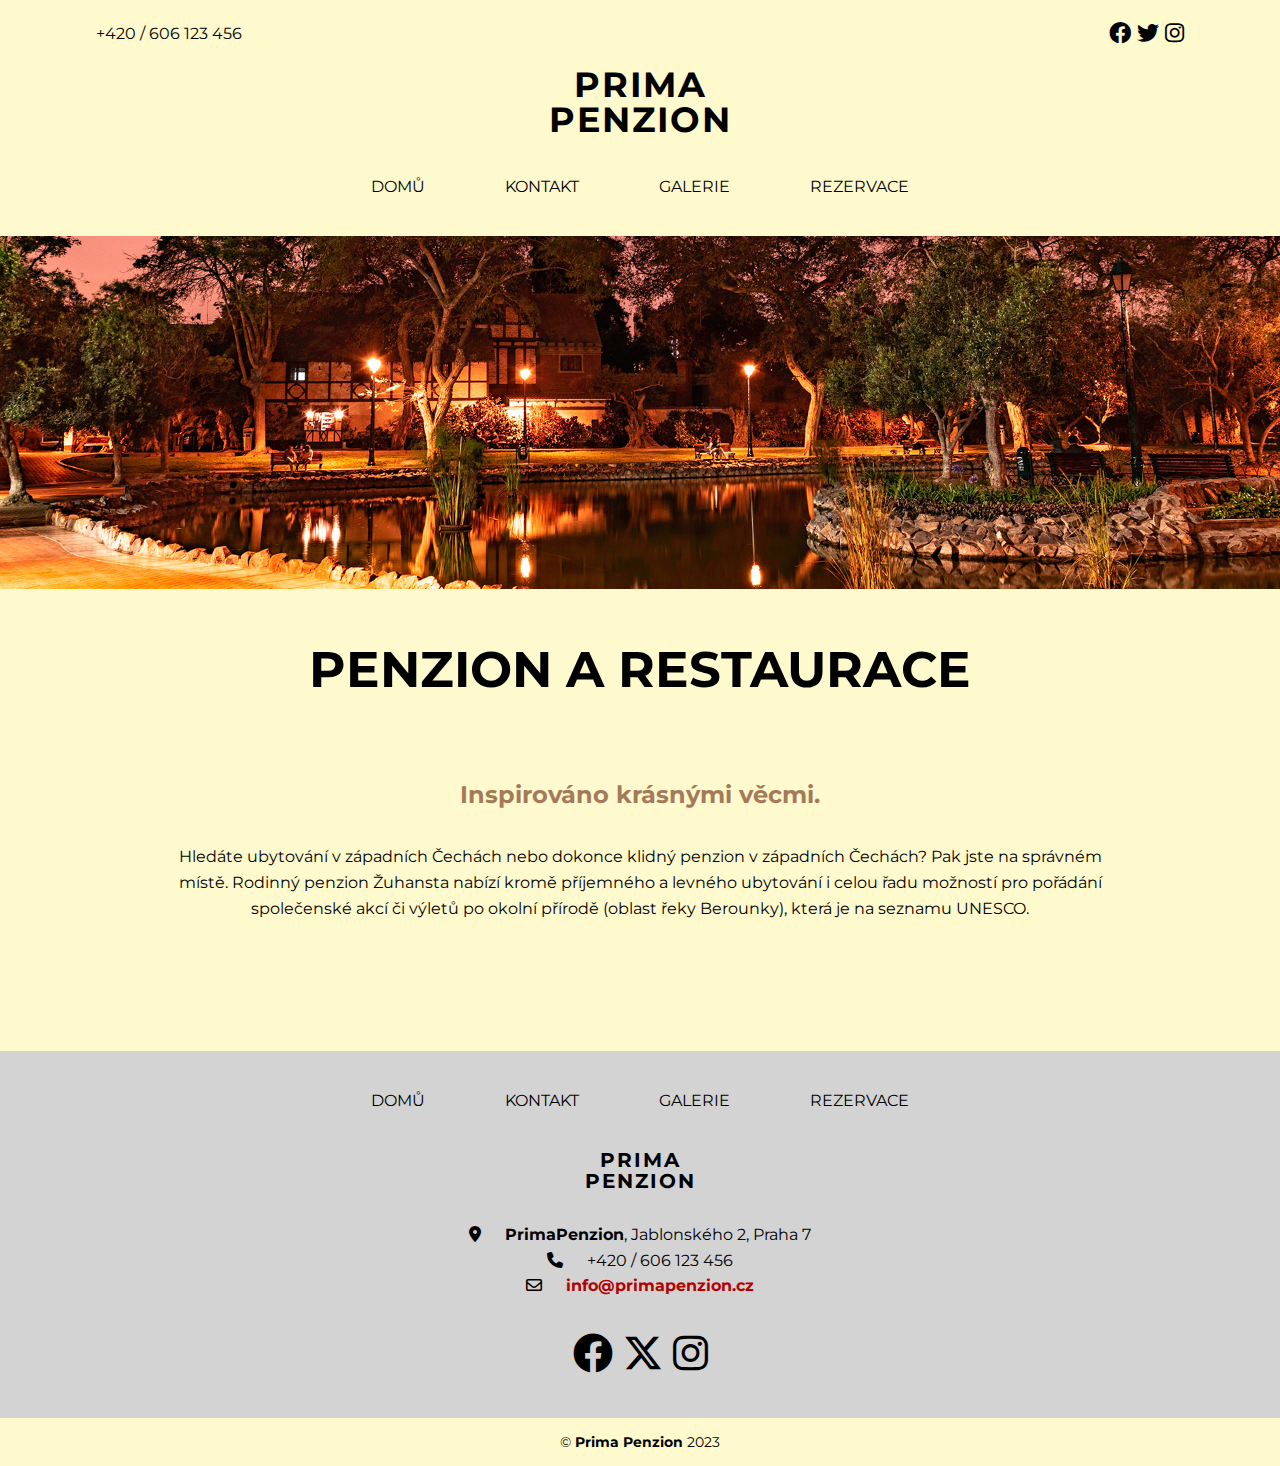
<file: index.html>
<!DOCTYPE html>
<html lang="cs">

<head>
    <meta charset="UTF-8">
    <meta name="viewport" content="width=device-width, initial-scale=1.0">
    <title>Prima Penzion</title>
    <link rel="stylesheet" href="css/style.css">
    <link rel="stylesheet" href="css/all.min.css">

    <!--Tzv. favicona se zobrazuje jako vlastní ikona v záložce (kartě) stránky v prohlížeči; má být umístěna ve stejné složce jako soubor index.html-->
    <link rel="shortcut icon" href="favicon.png" type="image/x-icon">

    <link rel="preconnect" href="https://fonts.googleapis.com">
    <link rel="preconnect" href="https://fonts.gstatic.com" crossorigin>
    <link href="https://fonts.googleapis.com/css2?family=Montserrat:wght@400;700&display=swap" rel="stylesheet">
</head>

<body>

    <header>
        <div class="container">

            <div class="headerTop">
                <a class="tel" href="tel: +420606123456">+420 / 606 123 456</a>
                <div class="soc">
                    <a href="https://facebook.com" target="_blank"><i class="fa-brands fa-facebook"></i></a>
                    <a href="https://twitter.com" target="_blank"><i class="fa-brands fa-twitter"></i></a>
                    <a href="https://instagram.com" target="_blank"><i class="fa-brands fa-instagram"></i></a>

                </div>
            </div>

            <a href="index.html" class="logo">Prima<br>Penzion</a>

            <div class="menu">
                <ul>
                    <li><a href="index.html">Domů</a></li>
                    <li><a href="kontakt.html">Kontakt</a></li>
                    <li><a href="galerie.html">Galerie</a></li>
                    <li><a href="rezervace.html">Rezervace</a></li>
                </ul>
            </div>

        </div>
        <img src="img/primapenzion-main.jpg" alt="Prima Penzion">
    </header>

    <section>

        <div class="obsah">
            <div class="container">
                <h1>PENZION A RESTAURACE</h1>
                <h2>Inspirováno krásnými věcmi.</h2>
                <p>Hledáte ubytování v západních Čechách nebo dokonce klidný penzion v západních Čechách? Pak jste na
                    správném místě. Rodinný penzion Žuhansta nabízí kromě příjemného a levného ubytování i celou řadu
                    možností pro pořádání společenské akcí či výletů po okolní přírodě (oblast řeky Berounky), která je
                    na seznamu UNESCO.</p>
            </div>
        </div>

    </section>

    <footer>

        <div class="menu">
            <ul>
                <li><a href="index.html">Domů</a></li>
                <li><a href="kontakt.html">Kontakt</a></li>
                <li><a href="galerie.html">Galerie</a></li>
                <li><a href="rezervace.html">Rezervace</a></li>
            </ul>
        </div>

        <a href="index.html" class="logo">prima<br>penzion</a>

        <div class="footerInfo">
            <p>
                <i class="fa-solid fa-location-dot"></i>
                <a class="tel" href="https://goo.gl/maps/mX2SCHxf59Vn4afF8"
                    target="_blank"><strong>PrimaPenzion</strong>, Jablonského 2, Praha 7</a>
            </p>
            <p>
                <i class="fa-solid fa-phone"></i>
                <a class="tel" href="tel:+420606123456">+420 / 606 123 456</a>
            </p>
            <p>
                <i class="fa-regular fa-envelope"></i>
                <b>info@primapenzion.cz</b>
            </p>
        </div>

        <div class="soc">
            <a href="https://facebook.com" target="_blank">
                <i class="fa-brands fa-facebook"></i>
            </a>
            <a href="https://twitter.com" target="_blank">
                <i class="fa-brands fa-x-twitter"></i>
            </a>
            <a href="https://instagram.com" target="_blank">
                <i class="fa-brands fa-instagram"></i>
            </a>
        </div>

        <div class="copy">&copy; <b>Prima Penzion</b> 2023
        </div>
    </footer>

</body>

</html>
</file>
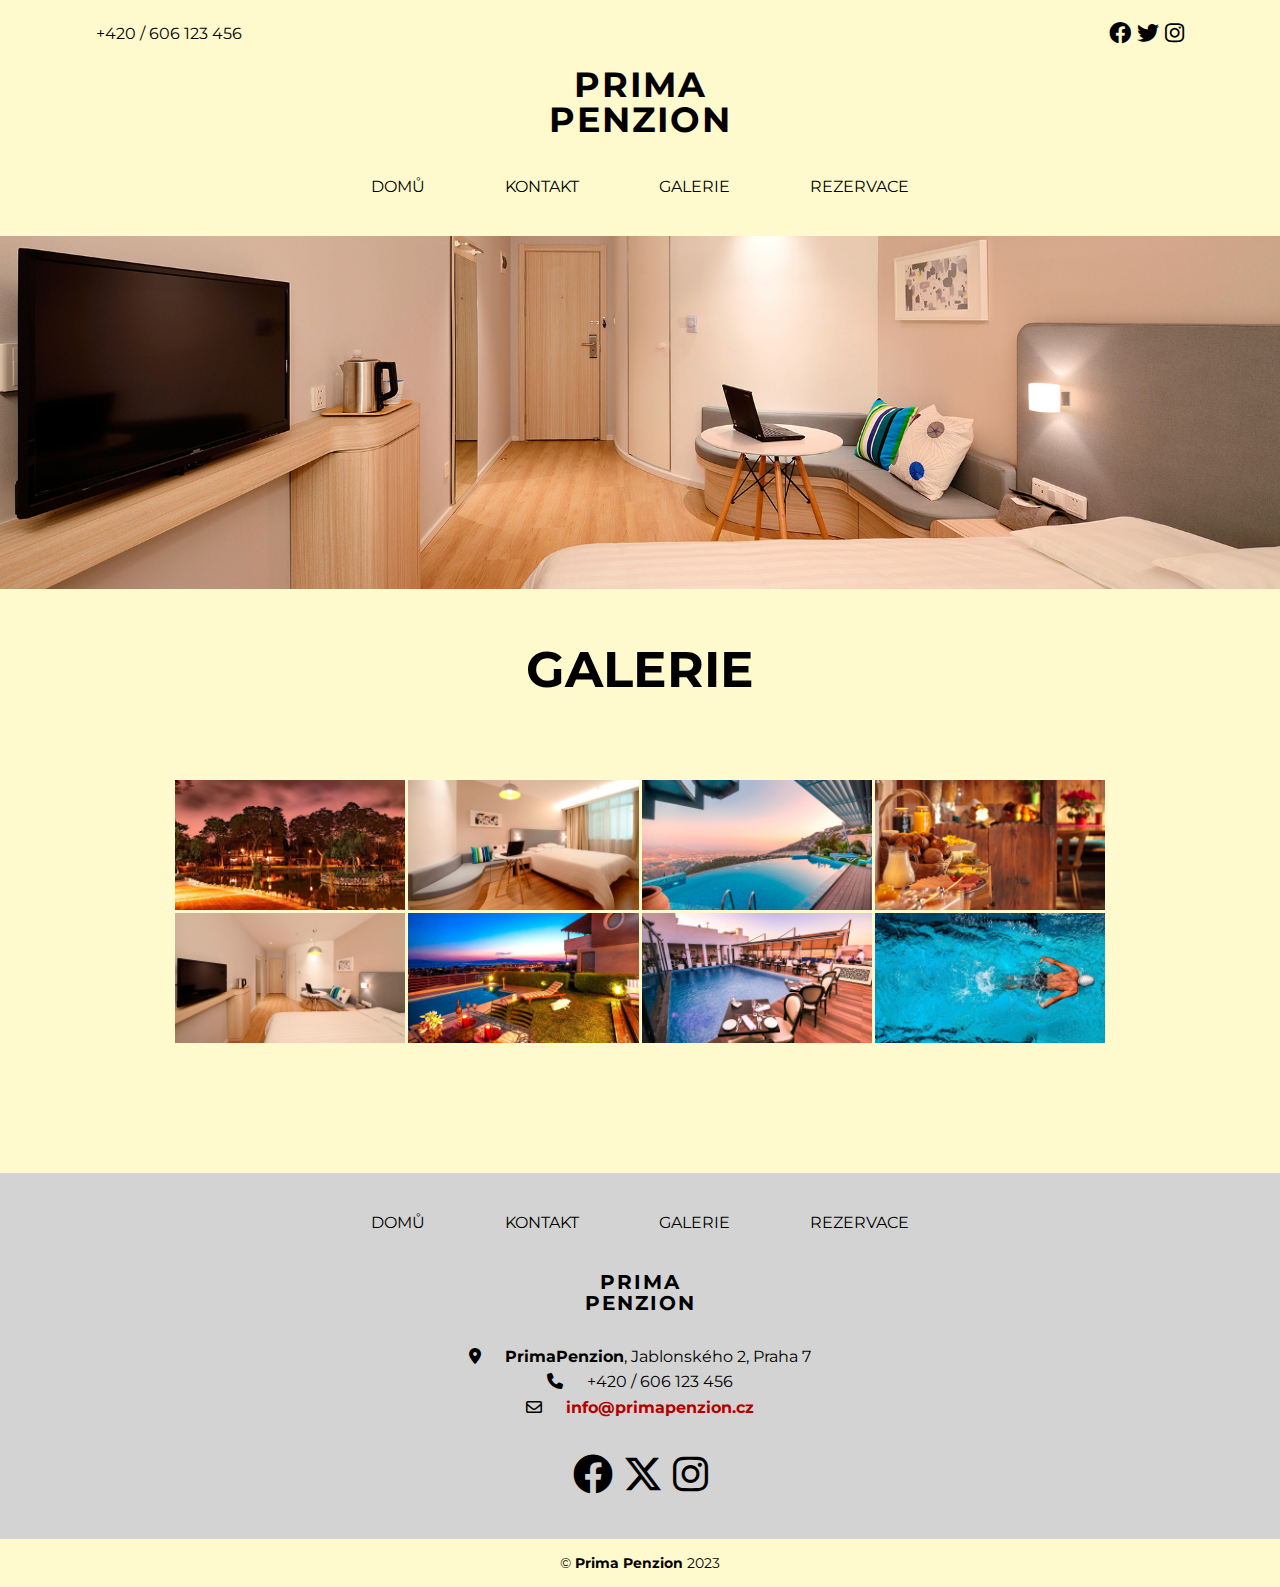
<file: galerie.html>
<!DOCTYPE html>
<html lang="cs">

<head>
    <meta charset="UTF-8">
    <meta name="viewport" content="width=device-width, initial-scale=1.0">
    <title>Prima Penzion</title>
    <link rel="stylesheet" href="css/style.css">
    <link rel="stylesheet" href="css/all.min.css">

    <!--Tzv. favicona se zobrazuje jako vlastní ikona v záložce (kartě) stránky v prohlížeči; má být umístěna ve stejné složce jako soubor index.html-->
    <link rel="shortcut icon" href="favicon.png" type="image/x-icon">

    <link rel="preconnect" href="https://fonts.googleapis.com">
    <link rel="preconnect" href="https://fonts.gstatic.com" crossorigin>
    <link href="https://fonts.googleapis.com/css2?family=Montserrat:wght@400;700&display=swap" rel="stylesheet">
</head>

<body>

    <header>
        <div class="container">

            <div class="headerTop">
                <a class="tel" href="tel: +420606123456">+420 / 606 123 456</a>
                <div class="soc">
                    <a href="https://facebook.com" target="_blank"><i class="fa-brands fa-facebook"></i></a>
                    <a href="https://twitter.com" target="_blank"><i class="fa-brands fa-twitter"></i></a>
                    <a href="https://instagram.com" target="_blank"><i class="fa-brands fa-instagram"></i></a>

                </div>
            </div>

            <a href="index.html" class="logo">Prima<br>Penzion</a>

            <div class="menu">
                <ul>
                    <li><a href="index.html">Domů</a></li>
                    <li><a href="kontakt.html">Kontakt</a></li>
                    <li><a href="galerie.html">Galerie</a></li>
                    <li><a href="rezervace.html">Rezervace</a></li>
                </ul>
            </div>

        </div>
        <img src="img/primapenzion-room2.jpg" alt="Prima Penzion">
    </header>

    <section>

        <div class="obsah">
            <div class="container">
                <h1>Galerie</h1>

                <div class="foto">
                    <a href="#">
                        <img src="img/img1-min.jpg" alt="obr1">
                    </a>
                    <a href="#">
                        <img src="img/img2-min.jpg" alt="obr1">
                    </a>
                    <a href="#">
                        <img src="img/img3-min.jpg" alt="obr1">
                    </a>
                    <a href="#">
                        <img src="img/img4-min.jpg" alt="obr1">
                    </a>
                    <a href="#">
                        <img src="img/img5-min.jpg" alt="obr1">
                    </a>
                    <a href="#">
                        <img src="img/img6-min.jpg" alt="obr1">
                    </a>
                    <a href="#">
                        <img src="img/img7-min.jpg" alt="obr1">
                    </a>
                    <a href="#">
                        <img src="img/img8-min.jpg" alt="obr1">
                    </a>
                </div>

            </div>
        </div>

    </section>

    <footer>

        <div class="menu">
            <ul>
                <li><a href="index.html">Domů</a></li>
                <li><a href="kontakt.html">Kontakt</a></li>
                <li><a href="galerie.html">Galerie</a></li>
                <li><a href="rezervace.html">Rezervace</a></li>
            </ul>
        </div>

        <a href="index.html" class="logo">prima<br>penzion</a>

        <div class="footerInfo">
            <p>
                <i class="fa-solid fa-location-dot"></i>
                <a class="tel" href="https://goo.gl/maps/mX2SCHxf59Vn4afF8"
                    target="_blank"><strong>PrimaPenzion</strong>, Jablonského 2, Praha 7</a>
            </p>
            <p>
                <i class="fa-solid fa-phone"></i>
                <a class="tel" href="tel:+420606123456">+420 / 606 123 456</a>
            </p>
            <p>
                <i class="fa-regular fa-envelope"></i>
                <b>info@primapenzion.cz</b>
            </p>
        </div>

        <div class="soc">
            <a href="https://facebook.com" target="_blank">
                <i class="fa-brands fa-facebook"></i>
            </a>
            <a href="https://twitter.com" target="_blank">
                <i class="fa-brands fa-x-twitter"></i>
            </a>
            <a href="https://instagram.com" target="_blank">
                <i class="fa-brands fa-instagram"></i>
            </a>
        </div>

        <div class="copy">&copy; <b>Prima Penzion</b> 2023
        </div>
    </footer>

</body>

</html>
</file>
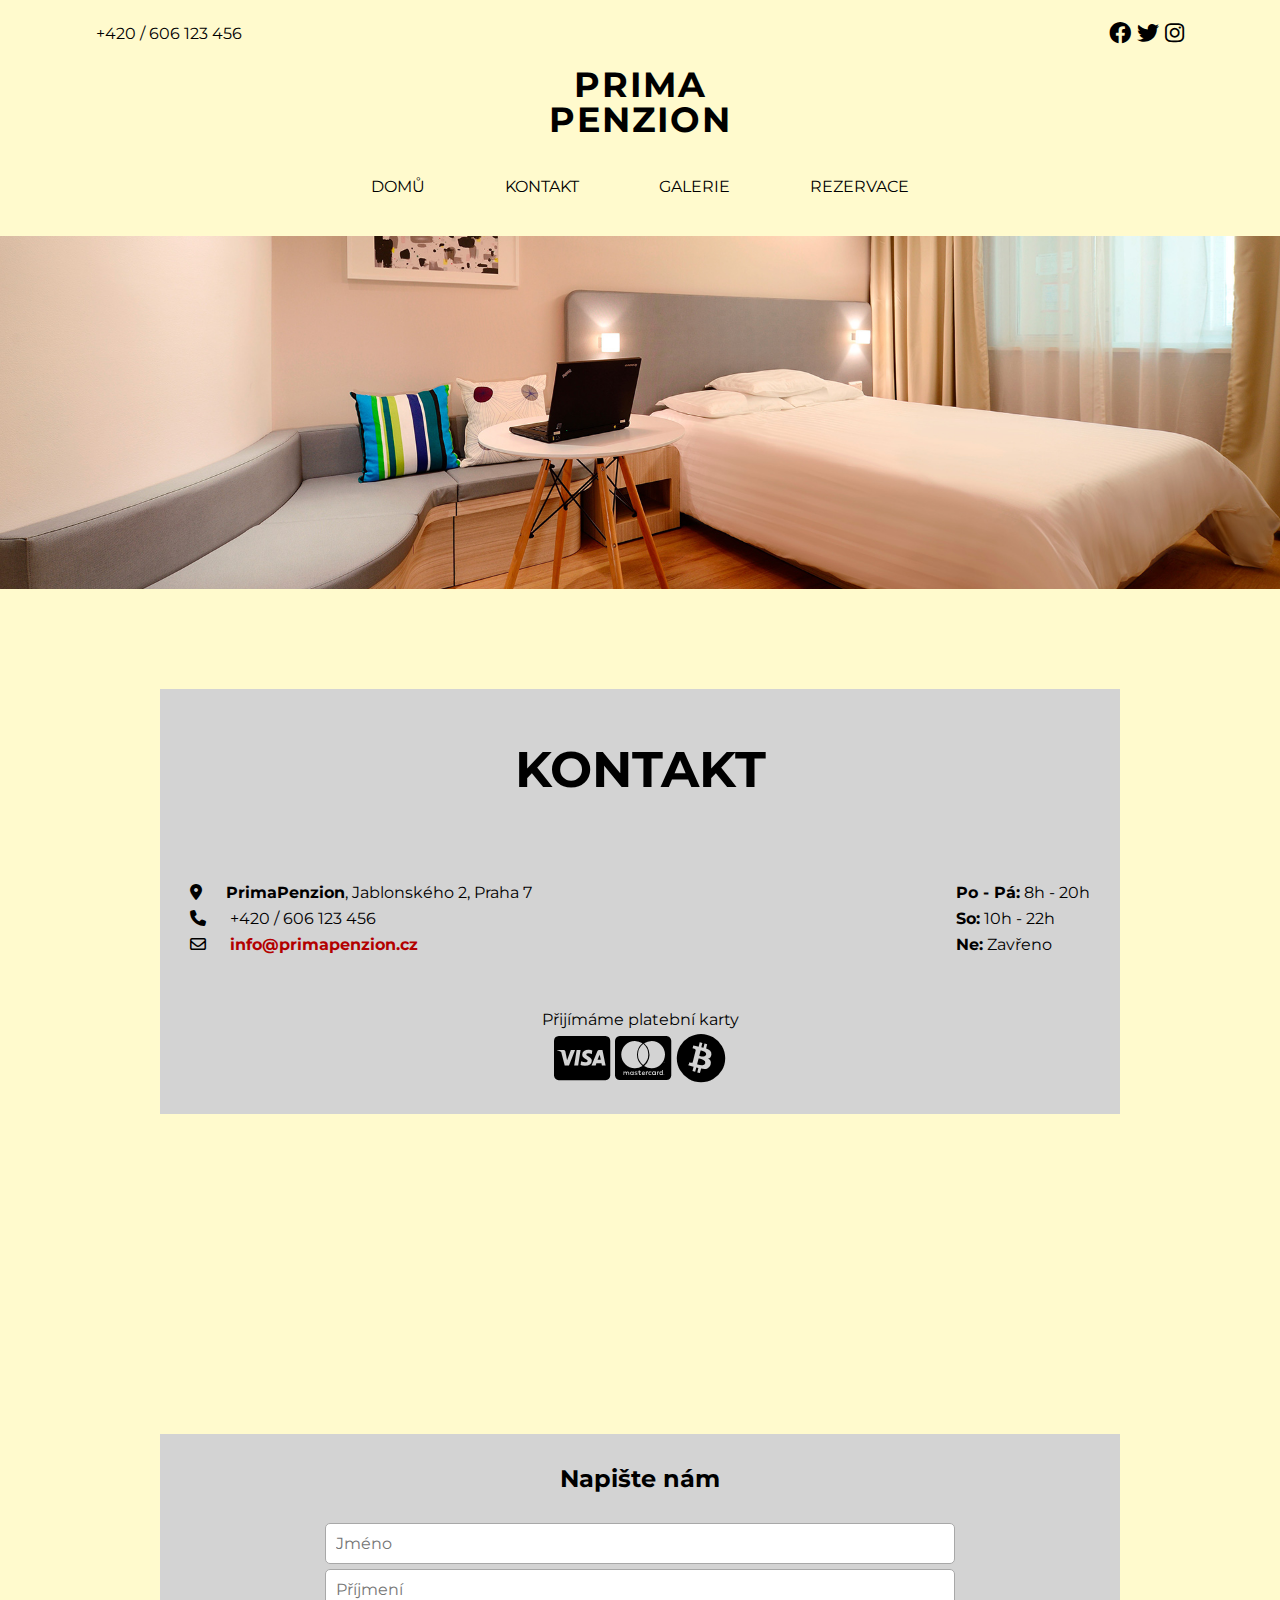
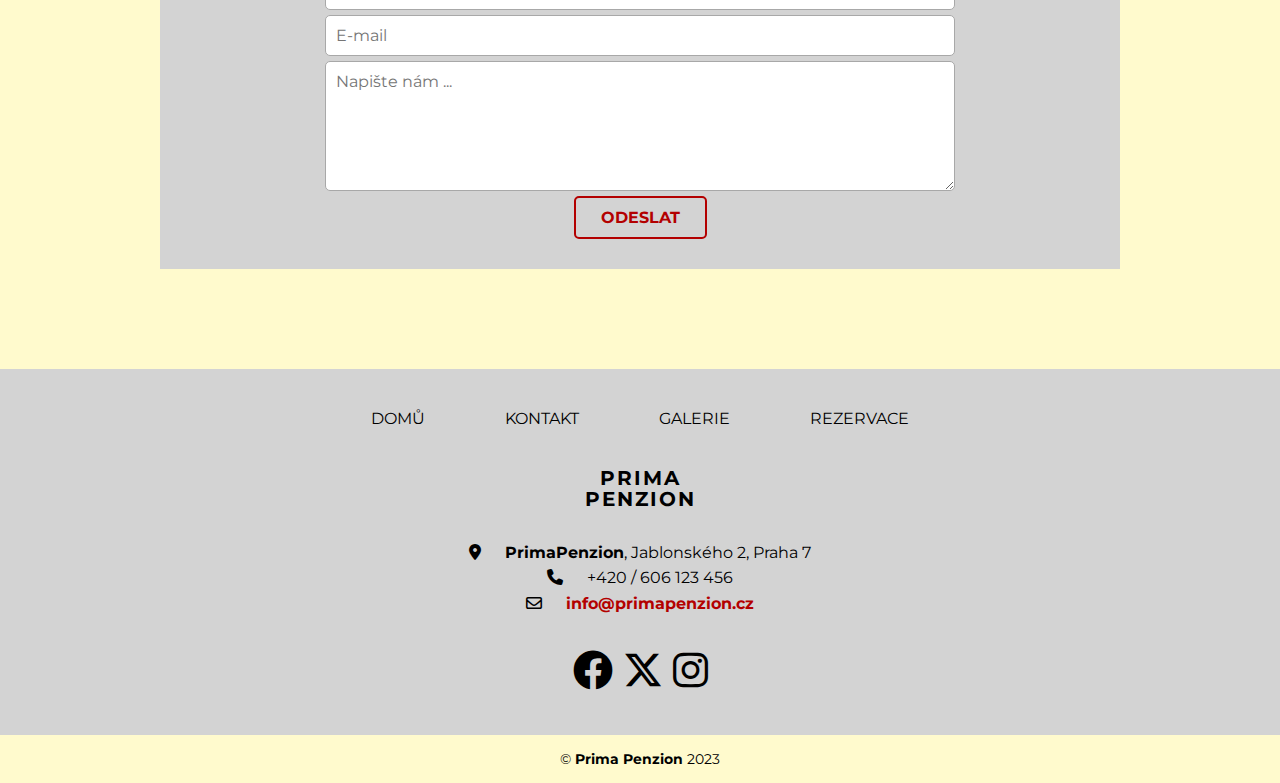
<file: kontakt.html>
<!DOCTYPE html>
<html lang="cs">

<head>
    <meta charset="UTF-8">
    <meta name="viewport" content="width=device-width, initial-scale=1.0">
    <title>Prima Penzion</title>
    <link rel="stylesheet" href="css/style.css">
    <link rel="stylesheet" href="css/all.min.css">

    <!--Tzv. favicona se zobrazuje jako vlastní ikona v záložce (kartě) stránky v prohlížeči; má být umístěna ve stejné složce jako soubor index.html-->
    <link rel="shortcut icon" href="favicon.png" type="image/x-icon">

    <link rel="preconnect" href="https://fonts.googleapis.com">
    <link rel="preconnect" href="https://fonts.gstatic.com" crossorigin>
    <link href="https://fonts.googleapis.com/css2?family=Montserrat:wght@400;700&display=swap" rel="stylesheet">
</head>

<body>

    <header>
        <div class="container">

            <div class="headerTop">
                <a class="tel" href="tel: +420606123456">+420 / 606 123 456</a>
                <div class="soc">
                    <a href="https://facebook.com" target="_blank"><i class="fa-brands fa-facebook"></i></a>
                    <a href="https://twitter.com" target="_blank"><i class="fa-brands fa-twitter"></i></a>
                    <a href="https://instagram.com" target="_blank"><i class="fa-brands fa-instagram"></i></a>

                </div>
            </div>

            <a href="index.html" class="logo">Prima<br>Penzion</a>

            <div class="menu">
                <ul>
                    <li><a href="index.html">Domů</a></li>
                    <li><a href="kontakt.html">Kontakt</a></li>
                    <li><a href="galerie.html">Galerie</a></li>
                    <li><a href="rezervace.html">Rezervace</a></li>
                </ul>
            </div>

        </div>
        <img src="img/primapenzion-room.jpg" alt="Prima Penzion">
    </header>

    <section>

        <div class="kontakt">
            <div class="container">

                <div class="greyBox">
                    <h1>Kontakt</h1>

                    <div class="kontaktFlex">
                        <div class="kontaktObsah">
                            <p>
                                <i class="fa-solid fa-location-dot"></i>
                                <strong>PrimaPenzion</strong>, Jablonského 2, Praha 7
                            </p>
                            <p>
                                <i class="fa-solid fa-phone"></i>
                                <a class="tel" href="tel:+420606123456">+420 / 606 123 456</a>
                            </p>
                            <p>
                                <i class="fa-regular fa-envelope"></i>
                                <b>info@primapenzion.cz</b>
                            </p>
                        </div>
                        <div class="kontaktObsah">
                            <p><strong>Po - Pá:</strong> 8h - 20h</p>
                            <p><strong>So:</strong> 10h - 22h</p>
                            <p><strong>Ne:</strong> Zavřeno</p>
                        </div>
                    </div>

                    <div class="karty">
                        <p>Přijímáme platební karty</p>
                        <i class="fa-brands fa-cc-visa"></i>
                        <i class="fa-brands fa-cc-mastercard"></i>
                        <i class="fa-brands fa-bitcoin"></i>
                    </div>

                </div>

                <iframe
                    src="https://www.google.com/maps/embed?pb=!1m18!1m12!1m3!1d2558.88762614901!2d14.441085899999997!3d50.107110299999995!2m3!1f0!2f0!3f0!3m2!1i1024!2i768!4f13.1!3m3!1m2!1s0x470b94b58406182b%3A0x1f35b827dff20972!2sJablonsk%C3%A9ho%20640%2F2%2C%20170%2000%20Praha%207-Hole%C5%A1ovice!5e0!3m2!1scs!2scz!4v1692263395243!5m2!1scs!2scz"
                    width="400" height="300" style="border:0;" allowfullscreen="" loading="lazy"
                    referrerpolicy="no-referrer-when-downgrade"> </iframe>

                <div class="greyBox">
                    <h2>Napište nám</h2>
                    <form action="#" method="get">
                        <input type="text" name="jmeno" placeholder="Jméno">
                        <input type="text" name="prijmeni" placeholder="Příjmení">
                        <input type="email" name="mail" placeholder="E-mail">
                        <textarea name="vzkaz" placeholder="Napište nám ..."></textarea>
                        <input type="submit" value="odeslat">
                    </form>
                </div>

            </div>
        </div>

    </section>


    <footer>

        <div class="menu">
            <ul>
                <li><a href="index.html">Domů</a></li>
                <li><a href="kontakt.html">Kontakt</a></li>
                <li><a href="galerie.html">Galerie</a></li>
                <li><a href="rezervace.html">Rezervace</a></li>
            </ul>
        </div>

        <a href="index.html" class="logo">prima<br>penzion</a>

        <div class="footerInfo">
            <p>
                <i class="fa-solid fa-location-dot"></i>
                <a class="tel" href="https://goo.gl/maps/mX2SCHxf59Vn4afF8"
                    target="_blank"><strong>PrimaPenzion</strong>, Jablonského 2, Praha 7</a>
            </p>
            <p>
                <i class="fa-solid fa-phone"></i>
                <a class="tel" href="tel:+420606123456">+420 / 606 123 456</a>
            </p>
            <p>
                <i class="fa-regular fa-envelope"></i>
                <b>info@primapenzion.cz</b>
            </p>
        </div>

        <div class="soc">
            <a href="https://facebook.com" target="_blank">
                <i class="fa-brands fa-facebook"></i>
            </a>
            <a href="https://twitter.com" target="_blank">
                <i class="fa-brands fa-x-twitter"></i>
            </a>
            <a href="https://instagram.com" target="_blank">
                <i class="fa-brands fa-instagram"></i>
            </a>
        </div>

        <div class="copy">&copy; <b>Prima Penzion</b> 2023
        </div>
    </footer>

</body>

</html>
</file>
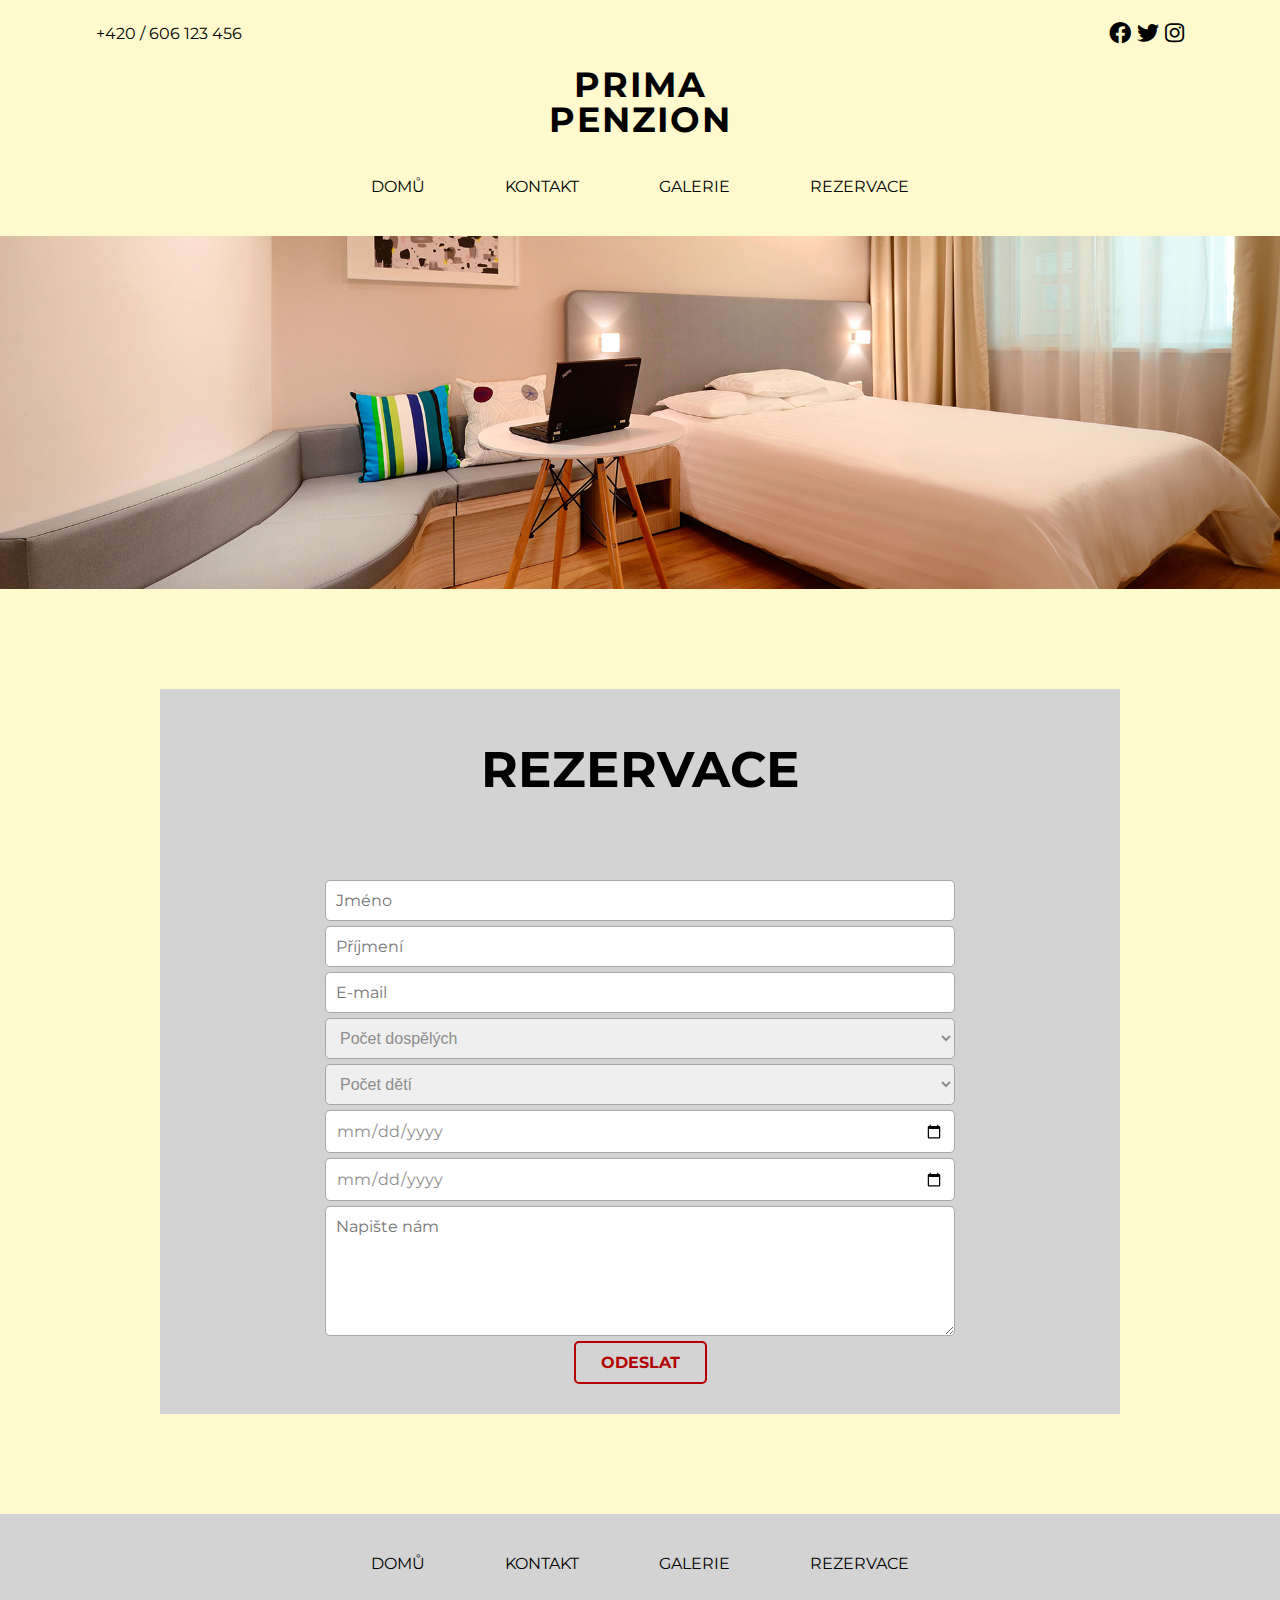
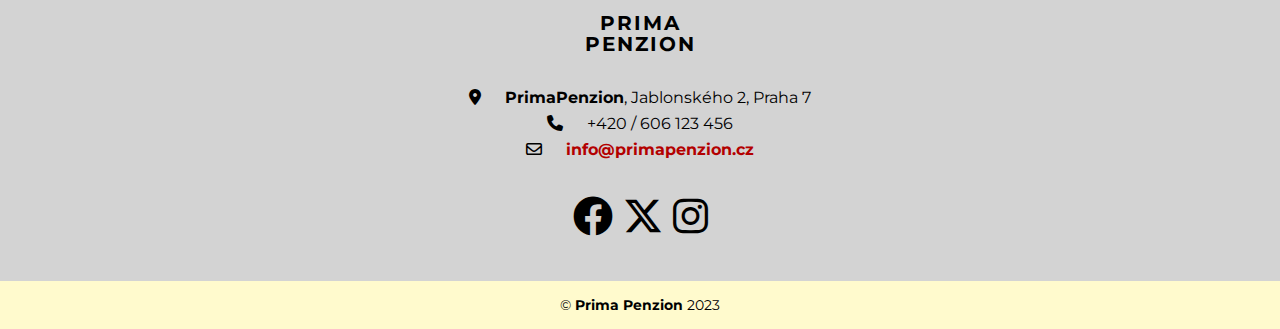
<file: rezervace.html>
<!DOCTYPE html>
<html lang="cs">

<head>
    <meta charset="UTF-8">
    <meta name="viewport" content="width=device-width, initial-scale=1.0">
    <title>Prima Penzion</title>
    <link rel="stylesheet" href="css/style.css">
    <link rel="stylesheet" href="css/all.min.css">

    <!--Tzv. favicona se zobrazuje jako vlastní ikona v záložce (kartě) stránky v prohlížeči; má být umístěna ve stejné složce jako soubor index.html-->
    <link rel="shortcut icon" href="favicon.png" type="image/x-icon">

    <link rel="preconnect" href="https://fonts.googleapis.com">
    <link rel="preconnect" href="https://fonts.gstatic.com" crossorigin>
    <link href="https://fonts.googleapis.com/css2?family=Montserrat:wght@400;700&display=swap" rel="stylesheet">
</head>

<body>

    <header>
        <div class="container">

            <div class="headerTop">
                <a class="tel" href="tel: +420606123456">+420 / 606 123 456</a>
                <div class="soc">
                    <a href="https://facebook.com" target="_blank"><i class="fa-brands fa-facebook"></i></a>
                    <a href="https://twitter.com" target="_blank"><i class="fa-brands fa-twitter"></i></a>
                    <a href="https://instagram.com" target="_blank"><i class="fa-brands fa-instagram"></i></a>

                </div>
            </div>

            <a href="index.html" class="logo">Prima<br>Penzion</a>

            <div class="menu">
                <ul>
                    <li><a href="index.html">Domů</a></li>
                    <li><a href="kontakt.html">Kontakt</a></li>
                    <li><a href="galerie.html">Galerie</a></li>
                    <li><a href="rezervace.html">Rezervace</a></li>
                </ul>
            </div>

        </div>
        <img src="img/primapenzion-room.jpg" alt="Prima Penzion">
    </header>

    <section>

        <div class="kontakt">
            <div class="container">

                <div class="greyBox">
                    <h1>Rezervace</h1>
                    <form action="#" method="get">
                        <input type="text" name="jmeno" placeholder="Jméno">
                        <input type="text" name="prijmeni" placeholder="Příjmení">
                        <input type="email" name="mail" placeholder="E-mail">
                        <select name="dospely">
                            <option>Počet dospělých</option>
                            <option value="1">1</option>
                            <option value="1">2</option>
                            <option value="1">3</option>
                        </select>
                        <select name="deti">
                            <option>Počet dětí</option>
                            <option value="1">1</option>
                            <option value="1">2</option>
                            <option value="1">3</option>
                        </select>
                        <input type="date" name="prijezd">
                        <input type="date" name="odjezd">
                        <textarea name="vvzkaz" placeholder="Napište nám"></textarea>
                        <input type="submit" value="odeslat">
                    </form>
                </div>

            </div>
        </div>

    </section>

    <footer>

        <div class="menu">
            <ul>
                <li><a href="index.html">Domů</a></li>
                <li><a href="kontakt.html">Kontakt</a></li>
                <li><a href="galerie.html">Galerie</a></li>
                <li><a href="rezervace.html">Rezervace</a></li>
            </ul>
        </div>

        <a href="index.html" class="logo">prima<br>penzion</a>

        <div class="footerInfo">
            <p>
                <i class="fa-solid fa-location-dot"></i>
                <a class="tel" href="https://goo.gl/maps/mX2SCHxf59Vn4afF8"
                    target="_blank"><strong>PrimaPenzion</strong>, Jablonského 2, Praha 7</a>
            </p>
            <p>
                <i class="fa-solid fa-phone"></i>
                <a class="tel" href="tel:+420606123456">+420 / 606 123 456</a>
            </p>
            <p>
                <i class="fa-regular fa-envelope"></i>
                <b>info@primapenzion.cz</b>
            </p>
        </div>

        <div class="soc">
            <a href="https://facebook.com" target="_blank">
                <i class="fa-brands fa-facebook"></i>
            </a>
            <a href="https://twitter.com" target="_blank">
                <i class="fa-brands fa-x-twitter"></i>
            </a>
            <a href="https://instagram.com" target="_blank">
                <i class="fa-brands fa-instagram"></i>
            </a>
        </div>

        <div class="copy">&copy; <b>Prima Penzion</b> 2023
        </div>
    </footer>

</body>

</html>
</file>
<file: css/style.css>
body {
    background: lemonchiffon;
    font-family: 'Montserrat', sans-serif;
}
input, textarea {
    font-family: 'Montserrat', sans-serif;
}
/*Lze nastavit CSS pro libovolný počet prvků stránky např pro tagy: "p, h2, ul, li, ol {....}", ale pokud chceme nastavit pro všechny prvky stránky, stačí CSS nastavit pro "*", viz níže...*/
*
{
    padding: 0;
    margin: 0;
    box-sizing: border-box;
}
a {
    color: #000;
    text-decoration: none;
}
/*Barva odkazů bude nabíhat pozvolně (0.5s), viz níže...*/
a, i, input {
    transition: 0.5s;
}
h1 {
    font-size: 50px;
    padding: 50px 0 80px;
    text-transform: uppercase;
    text-align: center;
}
p {
    line-height: 1.6;
}
/*Vypneme defaultní odsazení obrázků na stránkách, viz níže...*/
img, iframe {
    vertical-align: top;
}
/*Vytvoření tzv. třídy CSS s názvem container, viz níže... (ve stránce HTML tomu odpovídá class="container"), ale bude platit jen v rámci tagu header, viz níže...*/
.container {
    width: 75%;
    margin: auto;
}
header .container {
    width: 85%;
    text-align: center;
}
.headerTop {
    display: flex;
    justify-content: space-between;
    padding: 20px 0;
    align-items: center;
}
.tel:hover {
    color: #b30000;
    text-decoration: underline;
}
.fa-facebook:hover {
    color: #1877F2
}
.fa-twitter:hover {
    color: #1DA1F2
}
.fa-x-twitter:hover {
    color: #1DA1F2
}
.fa-instagram:hover {
    color: #E4405F
}
.soc {
    font-size: 22px;
}
.logo {
    font-size: 35px;
    text-transform: uppercase;
    font-weight: 700;
    letter-spacing: 2px;
    line-height: 1;
}
.menu ul {
    display: flex;
    list-style: none;
    text-transform: uppercase;
    justify-content: center;
    gap: 80px;
    padding: 40px 0;
}
/*Níže může jen pro formátování odkazů v menu stejně fungovat jen ".menu a", ale lze i vypsat celou "kaskádu" postupně, viz níže...*/
.menu ul li a {
padding-bottom: 10px;
}
.menu ul li a:hover {
    border-bottom: 3px solid #b30000;
}   
header img {
    width: 100%;
    height: auto;
}
/*section*/
.obsah {
    text-align: center;
    padding-bottom: 130px;
}
.obsah h2 {
    color: #a57a5b;
    padding-bottom: 35px;
}
/*footer*/
footer {
    background: lightgray;
    text-align: center;
}
footer .logo {
    font-size: 20px;
}
footer .soc {
    font-size: 40px;
    padding-bottom: 40px;
}
.footerInfo {
    padding: 30px;
}
.footerInfo p i, 
.kontaktFlex p i {
    margin-right: 20px;
}
.footerInfo p b,
.kontaktFlex p b {
    color: #b30000;
}
.copy {
    background: lemonchiffon;
    padding: 15px 0;
    font-size: 14px;
}
/*kontakt*/
.kontakt {
    padding: 100px 0;
    text-align: center;
}
.greyBox {
    background: lightgray;
    padding: 0 30px 30px;
}
.kontaktFlex {
    display: flex;
    justify-content: space-between;
    text-align: left;
    padding-bottom: 50px;
}
.karty i  {
    font-size: 50px;
    margin: 0.5px;
}
.kontakt iframe {
    width: 100%;
    margin: 10px 0;
}
.greyBox {
    padding: 0 30px 30px;
}
.greyBox h2 {
    padding: 30px 0;
}
input[type="text"],
input[type="email"],
input[type="date"],
textarea,
select {
    display: block;
    width: 70%;
    padding: 10px;
    margin: 0 auto 5px;
    font-size: 16px;
    border-radius: 5px;
    border: 1px solid #a8a8a8;
    color: #8d8d8d;
}
textarea {
    height: 130px;
}
input[type="submit"] {
    border: 2px solid #b30000;
    border-radius: 5px;
    padding: 10px 25px;
    color: #b30000;
    font-weight: 700;
    text-transform: uppercase;
    font-size: 16px;
    background: transparent;
}
input[type="submit"]:hover {
    background: #b30000;
    color: #fff;
    cursor: pointer;
}
/*Galerie*/
.foto {
    display: flex;
    flex-wrap: wrap;
    justify-content: center;
    gap: 3px;
}
.foto a {
    width: 24%;
}
.foto img {
    width: 100%;
    height: auto;
}
</file>
